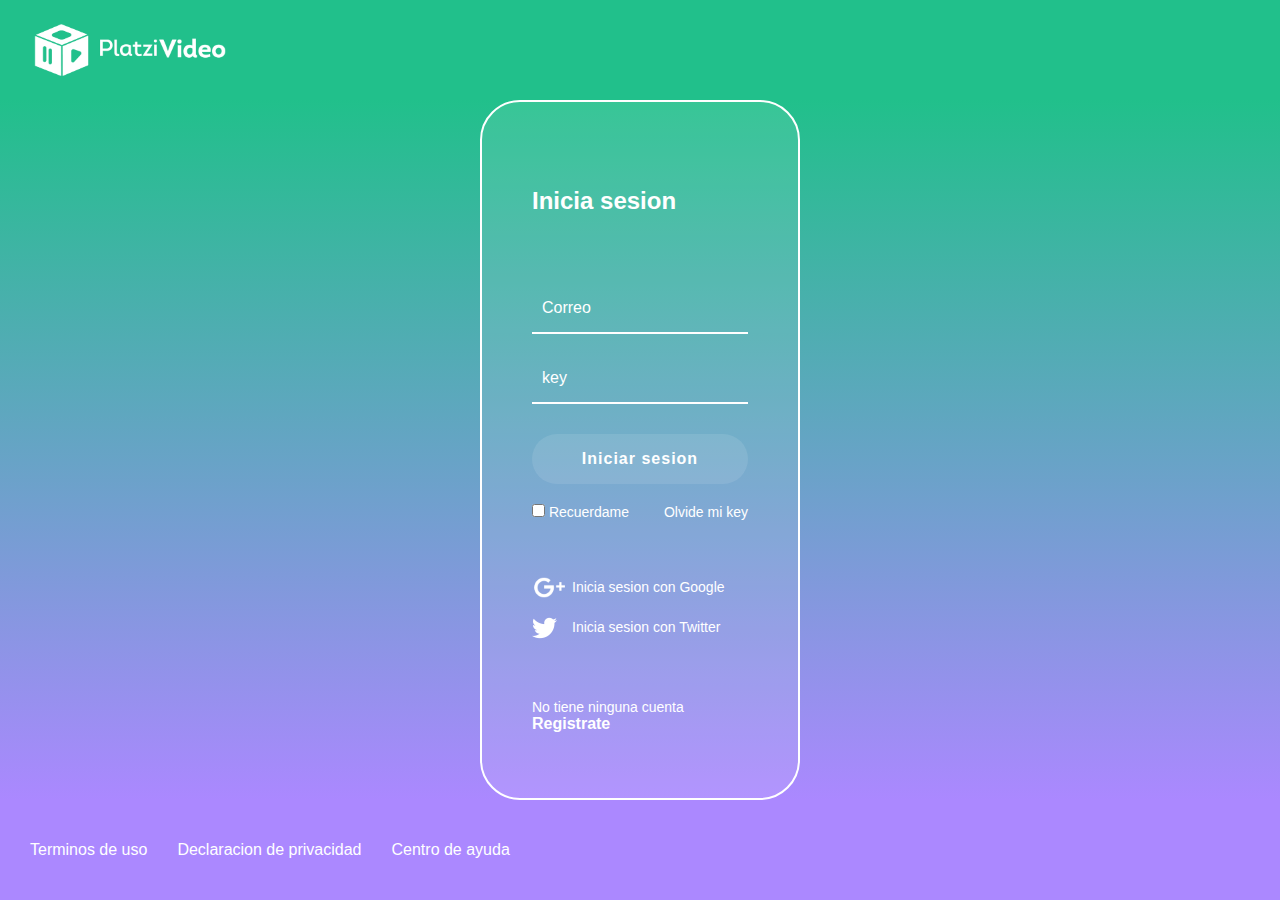
<file: login.html>
<!DOCTYPE html>
<html lang="en">
<head>
    <meta charset="UTF-8">
    <meta http-equiv="X-UA-Compatible" content="IE=edge">
    <meta name="viewport" content="width=device-width, initial-scale=1.0">
    <title>Login Platzi Video</title>
    <link rel="stylesheet" href="./css/login.css">
</head>
<body>
    <header class="header">
        <img class="header__img" src="./assets/logo-platzi-video-BW2.png" 
        alt="Logo Platzi Video">
    </header>

    <section class="login">
        <section class="login__container">
            <h2>Inicia sesion</h2>
            <form class="login__container--form" action="">
                <input class="input" type="text" placeholder="Correo">
                <input class="input" type="password" placeholder="key">
                <button class="button">Iniciar sesion</button>
                <div class="login__container--remember-me">
                    <label for="">
                        <input type="checkbox" name="" id="cbox1" value="checkbox"> Recuerdame 
                    </label>
                    <a href="#">Olvide mi key</a>
                </div>
            </form>
            <section class="login__container--social-media">
                <div>
                    <img class="social-media__logo-google"
                    src="./assets/icons8-google-plus-50.png" 
                    alt="Logo Google"> Inicia sesion con Google
                </div>
                <div>
                    <img class="social-media__logo-twitter"
                    src="./assets/icons8-twitter-50.png" 
                    alt="Logo Google"> Inicia sesion con Twitter
                </div>
            </section>
            <p class="login__container--register">
                No tiene ninguna cuenta <a href="#">Registrate</a>
            </p>
        </section>
    </section>

    <footer class="footer">
        <a href="#">Terminos de uso</a>
        <a href="#">Declaracion de privacidad</a>
        <a href="#">Centro de ayuda</a>
    </footer>
</body>
</html>
</file>
<file: css/login.css>
* {
    box-sizing: border-box;
    padding: 0;
    margin: 0;
}
html {
    font-size: 62.5%;
    font-family: 'Mulish', sans-serif;
}
.header {
    align-items: center;
    background-color: #21c08b;
    color: white;
    display: flex;
    height: 100px;
    justify-content: space-between;
    top: 0px;
    width: 100%;
}
.header__img {
    margin-left: 30px;
    width: 200px;
}
.login {
    background: linear-gradient(#21c08b, #ab88ff);
    display: flex;
    align-items: center;
    justify-content: center;
    flex-direction: column;
    padding: 0px 30px;
    min-height: calc(100vh - 200px);
}
.login__container {
    background-color: rgba(255, 255, 255, 0.1);
    border: 2px solid white;
    border-radius: 40px;
    color: white;
    padding: 60px 50px 40px;
    min-height: 700px;
    width: 320px;
    font-size: 1.6rem;
    /*Espaciar nuestros elementos*/
    display: flex;
    justify-content: space-around;
    flex-direction: column;
}
.login__container h2 {
    margin-bottom: 20px;
}
.login__container--form {
    display: flex;
    flex-direction: column;
}
.login__container--form label {
    font-size: 1.4rem;
}
.login__container--remember-me {
    color: white;
    display: flex;
    justify-content: space-between;
    margin-top: 10px;
}
.login__container--remember-me a {
    color: white;
    font-size: 1.4rem;
    text-decoration: none;
}
.login__container--remember-me a:hover {
    text-decoration: underline;
}
.login__container--social-media > div {
    /*Que tome todos los div y los estilize >*/
    display: flex;
    align-items: center;
    font-size: 1.4rem;
    margin-bottom: 10px;
}
.social-media__logo-google {
    /*Pudo haber quedado tambien como
    .login__container--social-media > div > img*/
    width: 35px;
    height: auto;
    margin-right: 5px;
}
.social-media__logo-twitter {
    /*Pudo haber quedado tambien como
    .login__container--social-media > div > img*/
    width: 25px;
    height: auto;
    margin-right: 15px;
}
.login__container--register {
    font-size: 1.4rem;

}
.login__container--register a {
    font-size: 1.6rem;
    color: white;
    font-weight: bold;
    text-decoration: none;
}
.login__container--register a:hover {
    text-decoration: underline;
}
.input {
    background-color: transparent;
    border-left: 0px;
    border-top: 0px;
    border-right: 0px;
    border-bottom: 2px solid white;
    font-size: 1.6rem;
    margin-bottom: 20px;
    padding: 0px 10px;
    outline: none;
    /*Crear la separacion entre el texto y la linea
    de abajo*/
    height: 50px;
}
::placeholder {
    font-family: 'Mulish', sans-serif;
    color: white;
}
.button {
    background-color: rgba(255, 255, 255, 0.1);
    border: none;
    border-radius: 25px;
    color: white;
    cursor: pointer;
    font-size: 1.6rem;
    font-weight: bold;
    height: 50px;
    letter-spacing: 1px;
    margin: 10px 0px;
}
.footer {
    background-color: #ab88ff;
    display: flex;
    align-items: center;
    height: 100px;
    width: 100%;
}
.footer a {
    color: white;
    cursor: pointer;
    font-size: 1.6rem;
    padding-left: 30px;
    text-decoration: none;
}
.footer a:hover {
    text-decoration: underline;
}
</file>
